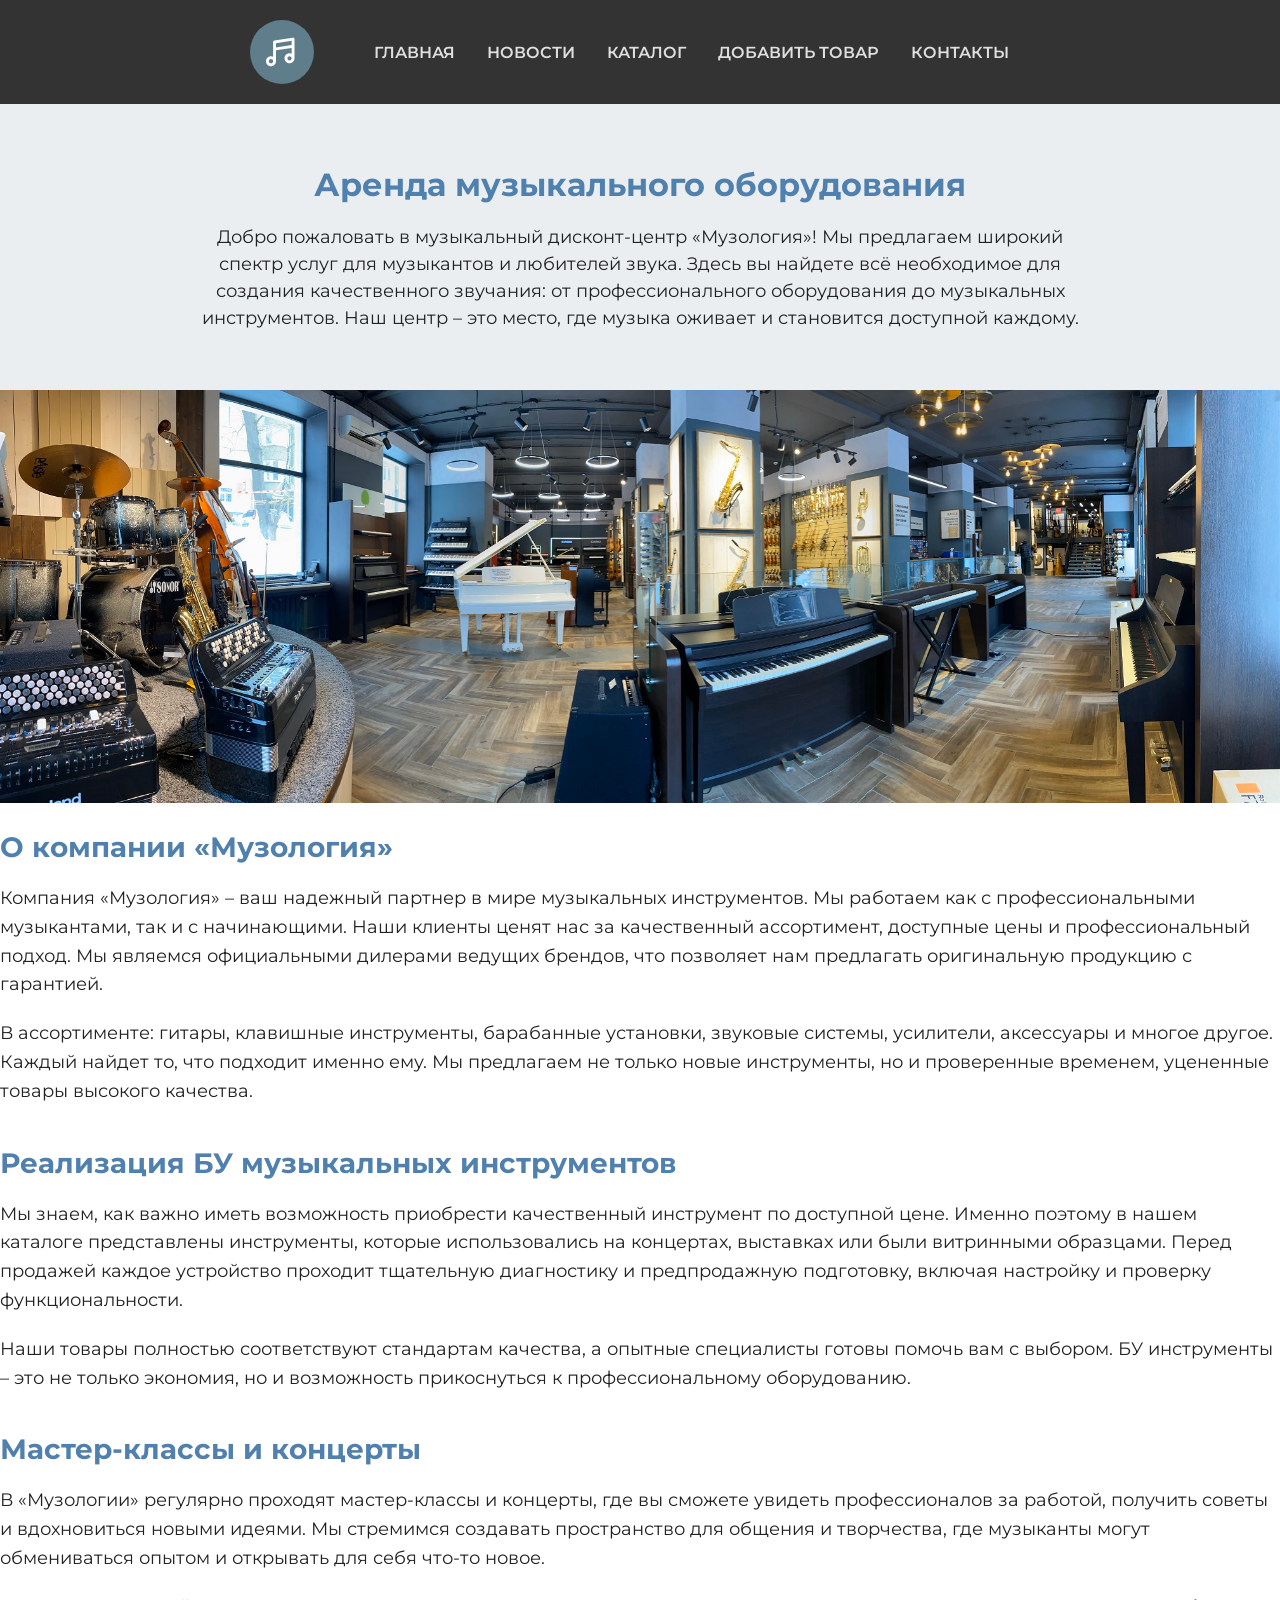
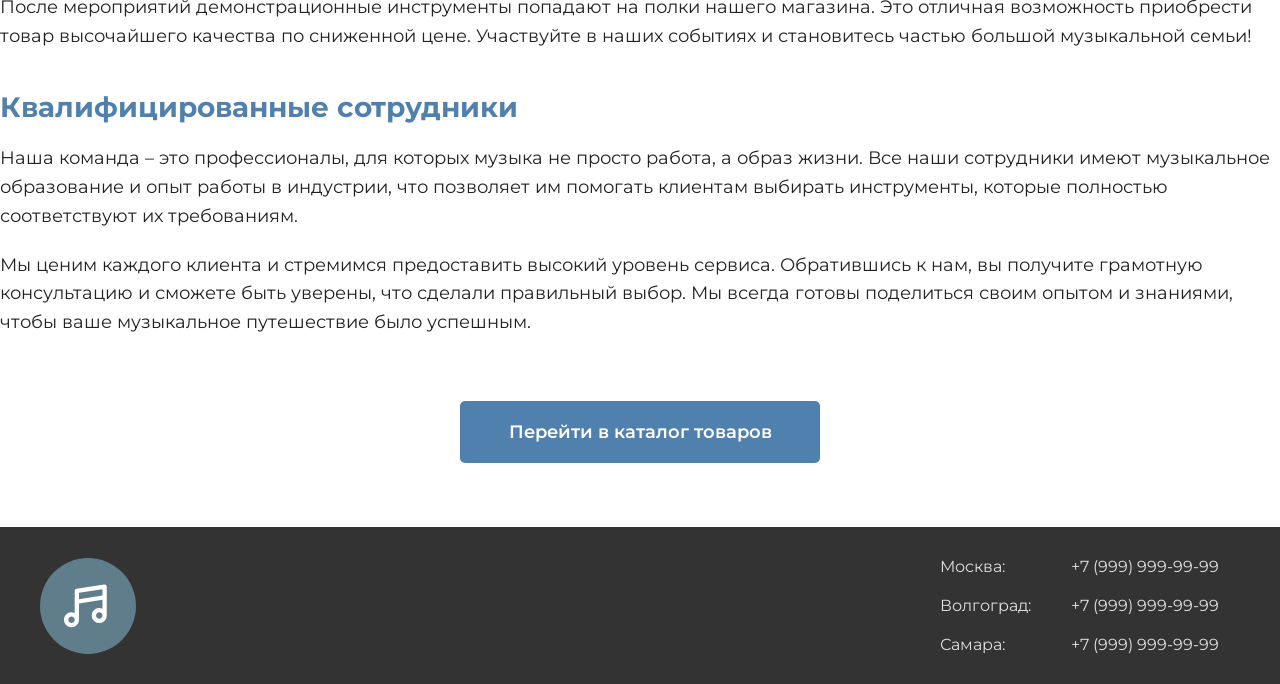
<file: client/index.html>
<!DOCTYPE html>
<html lang="ru">

<head>
    <meta charset="UTF-8">
    <meta name="viewport" content="width=device-width, initial-scale=1.0">
    <link href="https://fonts.googleapis.com/css2?family=Montserrat:wght@100..900&display=swap" rel="stylesheet" />
    <link rel="stylesheet" href="styles/common.css">
    <link rel="stylesheet" href="styles/index.css">
    <title>Музология</title>
</head>

<body>
    <header>
        <img src="icons/logo.svg" alt="Музология Логотип" class="logo" />
        <nav>
            <ul>
                <li class="nav-item"><a href="index.html">Главная</a></li>
                <li class="nav-item"><a href="news.html">Новости</a></li>
                <li class="nav-item"><a href="catalog.html">Каталог</a></li>
                <li class="nav-item"><a href="sell.html">Добавить товар</a></li>
                <li class="nav-item"><a href="contacts.html">Контакты</a></li>
            </ul>
        </nav>
    </header>

    <main>
        <div class="intro">
            <h1>Аренда музыкального оборудования</h1>
            <p>
                Добро пожаловать в музыкальный дисконт-центр «Музология»! Мы предлагаем широкий спектр услуг для
                музыкантов и любителей звука. Здесь вы найдете всё необходимое для создания качественного звучания:
                от профессионального оборудования до музыкальных инструментов. Наш центр – это место, где музыка
                оживает и становится доступной каждому.
            </p>
        </div>
        <div>
            <img class='main-image' src='images/main.png' />
        </div>
        <div class="info-block">
            <h2>О компании «Музология»</h2>
            <p>
                Компания «Музология» – ваш надежный партнер в мире музыкальных инструментов. Мы работаем как с
                профессиональными музыкантами, так и с начинающими. Наши клиенты ценят нас за качественный
                ассортимент, доступные цены и профессиональный подход. Мы являемся официальными дилерами ведущих
                брендов, что позволяет нам предлагать оригинальную продукцию с гарантией.
            </p>
            <p>
                В ассортименте: гитары, клавишные инструменты, барабанные установки, звуковые системы,
                усилители, аксессуары и многое другое. Каждый найдет то, что подходит именно ему. Мы предлагаем
                не только новые инструменты, но и проверенные временем, уцененные товары высокого качества.
            </p>
        </div>

        <div class="info-block">
            <h2>Реализация БУ музыкальных инструментов</h2>
            <p>
                Мы знаем, как важно иметь возможность приобрести качественный инструмент по доступной цене.
                Именно поэтому в нашем каталоге представлены инструменты, которые использовались на концертах,
                выставках или были витринными образцами. Перед продажей каждое устройство проходит тщательную
                диагностику и предпродажную подготовку, включая настройку и проверку функциональности.
            </p>
            <p>
                Наши товары полностью соответствуют стандартам качества, а опытные специалисты готовы помочь
                вам с выбором. БУ инструменты – это не только экономия, но и возможность прикоснуться к
                профессиональному оборудованию.
            </p>
        </div>

        <div class='info-block'>
            <h2>Мастер-классы и концерты</h2>
            <p>
                В «Музологии» регулярно проходят мастер-классы и концерты, где вы сможете увидеть
                профессионалов за работой, получить советы и вдохновиться новыми идеями. Мы стремимся создавать
                пространство для общения и творчества, где музыканты могут обмениваться опытом и открывать для
                себя что-то новое.
            </p>
            <p>
                После мероприятий демонстрационные инструменты попадают на полки нашего магазина. Это отличная
                возможность приобрести товар высочайшего качества по сниженной цене. Участвуйте в наших
                событиях и становитесь частью большой музыкальной семьи!
            </p>
        </div>

        <div class="info-block">
            <h2>Квалифицированные сотрудники</h2>
            <p>
                Наша команда – это профессионалы, для которых музыка не просто работа, а образ жизни. Все наши
                сотрудники имеют музыкальное образование и опыт работы в индустрии, что позволяет им помогать
                клиентам выбирать инструменты, которые полностью соответствуют их требованиям.
            </p>
            <p>
                Мы ценим каждого клиента и стремимся предоставить высокий уровень сервиса. Обратившись к нам,
                вы получите грамотную консультацию и сможете быть уверены, что сделали правильный выбор. Мы
                всегда готовы поделиться своим опытом и знаниями, чтобы ваше музыкальное путешествие было
                успешным.
            </p>
        </div>

        <a href="catalog.html" class="catalog-button">Перейти в каталог товаров</a>
    </main>

    <footer>
        <div class='footer-content'>
            <img src="icons/logo.svg" alt="Логотип Музология" class='footer-logo' />
            <table class="footer-contacts">
                <tr>
                    <td>Москва:</td>
                    <td><a href='tel:+79999999999'>+7 (999) 999-99-99</a></td>
                </tr>
                <tr>
                    <td>Волгоград:</td>
                    <td><a href='tel:+79999999999'>+7 (999) 999-99-99</a></td>
                </tr>
                <tr>
                    <td>Самара:</td>
                    <td><a href='tel:+79999999999'>+7 (999) 999-99-99</a></td>
                </tr>
            </table>
        </div>
    </footer>
</body>

</html>
</file>
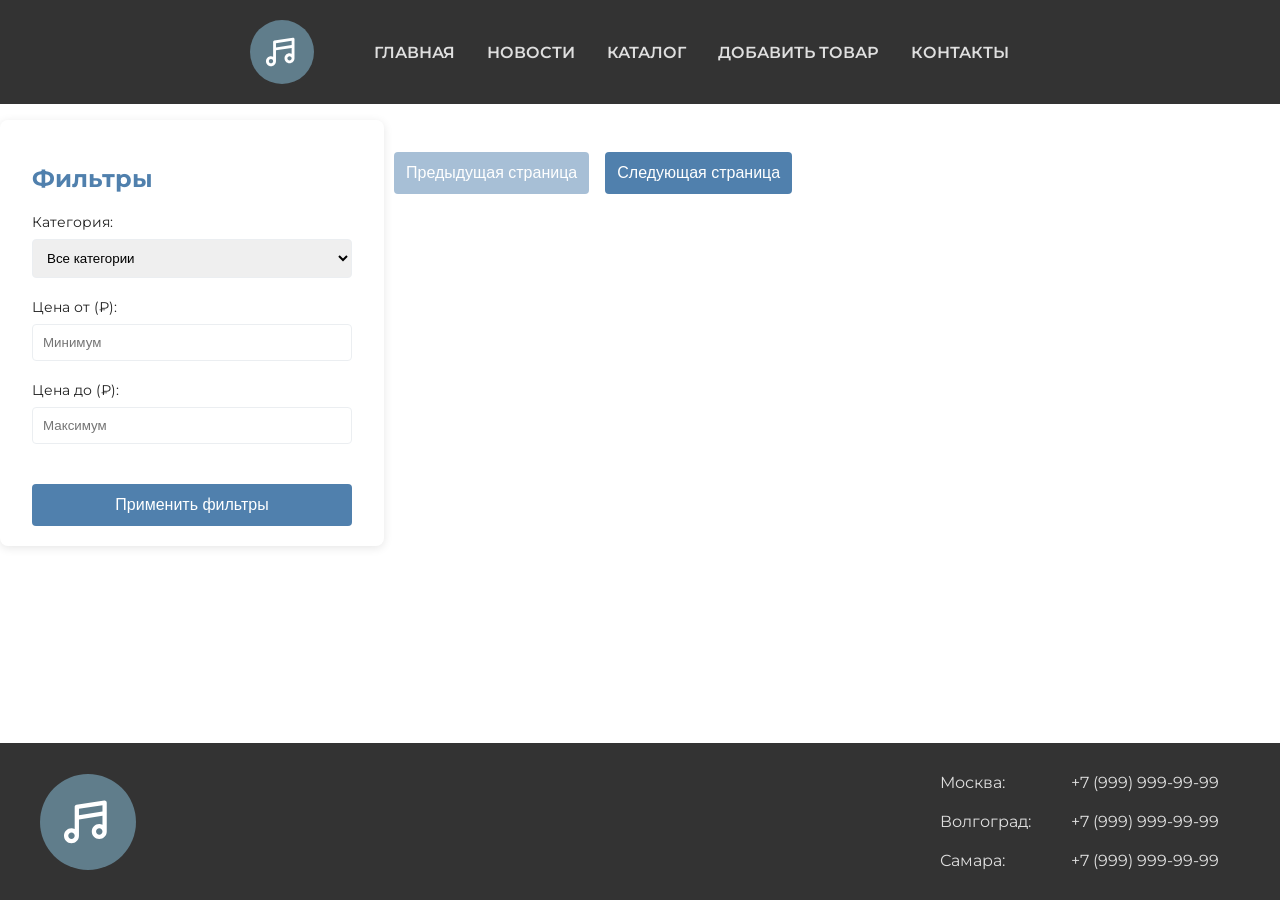
<file: client/catalog.html>
<!DOCTYPE html>
<html lang="ru">

<head>
    <meta charset="UTF-8">
    <meta name="viewport" content="width=device-width, initial-scale=1.0">
    <link href="https://fonts.googleapis.com/css2?family=Montserrat:wght@100..900&display=swap" rel="stylesheet" />
    <link rel="stylesheet" href="styles/common.css">
    <link rel="stylesheet" href="styles/catalog.css">
    <title>Каталог | Музология</title>
</head>

<body>
    <header>
        <img src="icons/logo.svg" alt="Музология Логотип" class="logo" />
        <nav>
            <ul>
                <li class="nav-item"><a href="index.html">Главная</a></li>
                <li class="nav-item"><a href="news.html">Новости</a></li>
                <li class="nav-item"><a href="catalog.html">Каталог</a></li>
                <li class="nav-item"><a href="sell.html">Добавить товар</a></li>
                <li class="nav-item"><a href="contacts.html">Контакты</a></li>
            </ul>
        </nav>
    </header>

    <main class="catalog-main">
        <aside class="filters">
            <form id="filter-form">
                <h3>Фильтры</h3>

                <label for="category">Категория:</label>
                <select id="category" name="category">
                    <option value="-1">Все категории</option>
                    <option value="0">Гитары</option>
                    <option value="1">Ударные</option>
                    <option value="2">Клавишные</option>
                    <option value="3">Аудиооборудование</option>
                    <option value="4">Аксессуары</option>
                </select>

                <label for="price-min">Цена от (₽):</label>
                <input type="number" id="price-min" name="price-min" placeholder="Минимум" min="0">

                <label for="price-max">Цена до (₽):</label>
                <input type="number" id="price-max" name="price-max" placeholder="Максимум" min="0">

                <button type="submit">Применить фильтры</button>
            </form>
        </aside>

        <div style='width: 100%;'>
            <div class="products"></div>
            
            <div class="pagination-controls">
                <button id="prev-page" disabled>Предыдущая страница</button>
                <button id="next-page">Следующая страница</button>
            </div>
        </div>

        <button id='scroll-button' type='button'>Наверх</button>
    </main>

    <footer>
        <div class='footer-content'>
            <img src="icons/logo.svg" alt="Логотип Музология" class='footer-logo' />
            <table class="footer-contacts">
                <tr>
                    <td>Москва:</td>
                    <td><a href='tel:+79999999999'>+7 (999) 999-99-99</a></td>
                </tr>
                <tr>
                    <td>Волгоград:</td>
                    <td><a href='tel:+79999999999'>+7 (999) 999-99-99</a></td>
                </tr>
                <tr>
                    <td>Самара:</td>
                    <td><a href='tel:+79999999999'>+7 (999) 999-99-99</a></td>
                </tr>
            </table>
        </div>
    </footer>

    <script src="scripts/scroll.js"></script>
    <script src="scripts/ajax/catalog.js"></script>
</body>

</html>
</file>
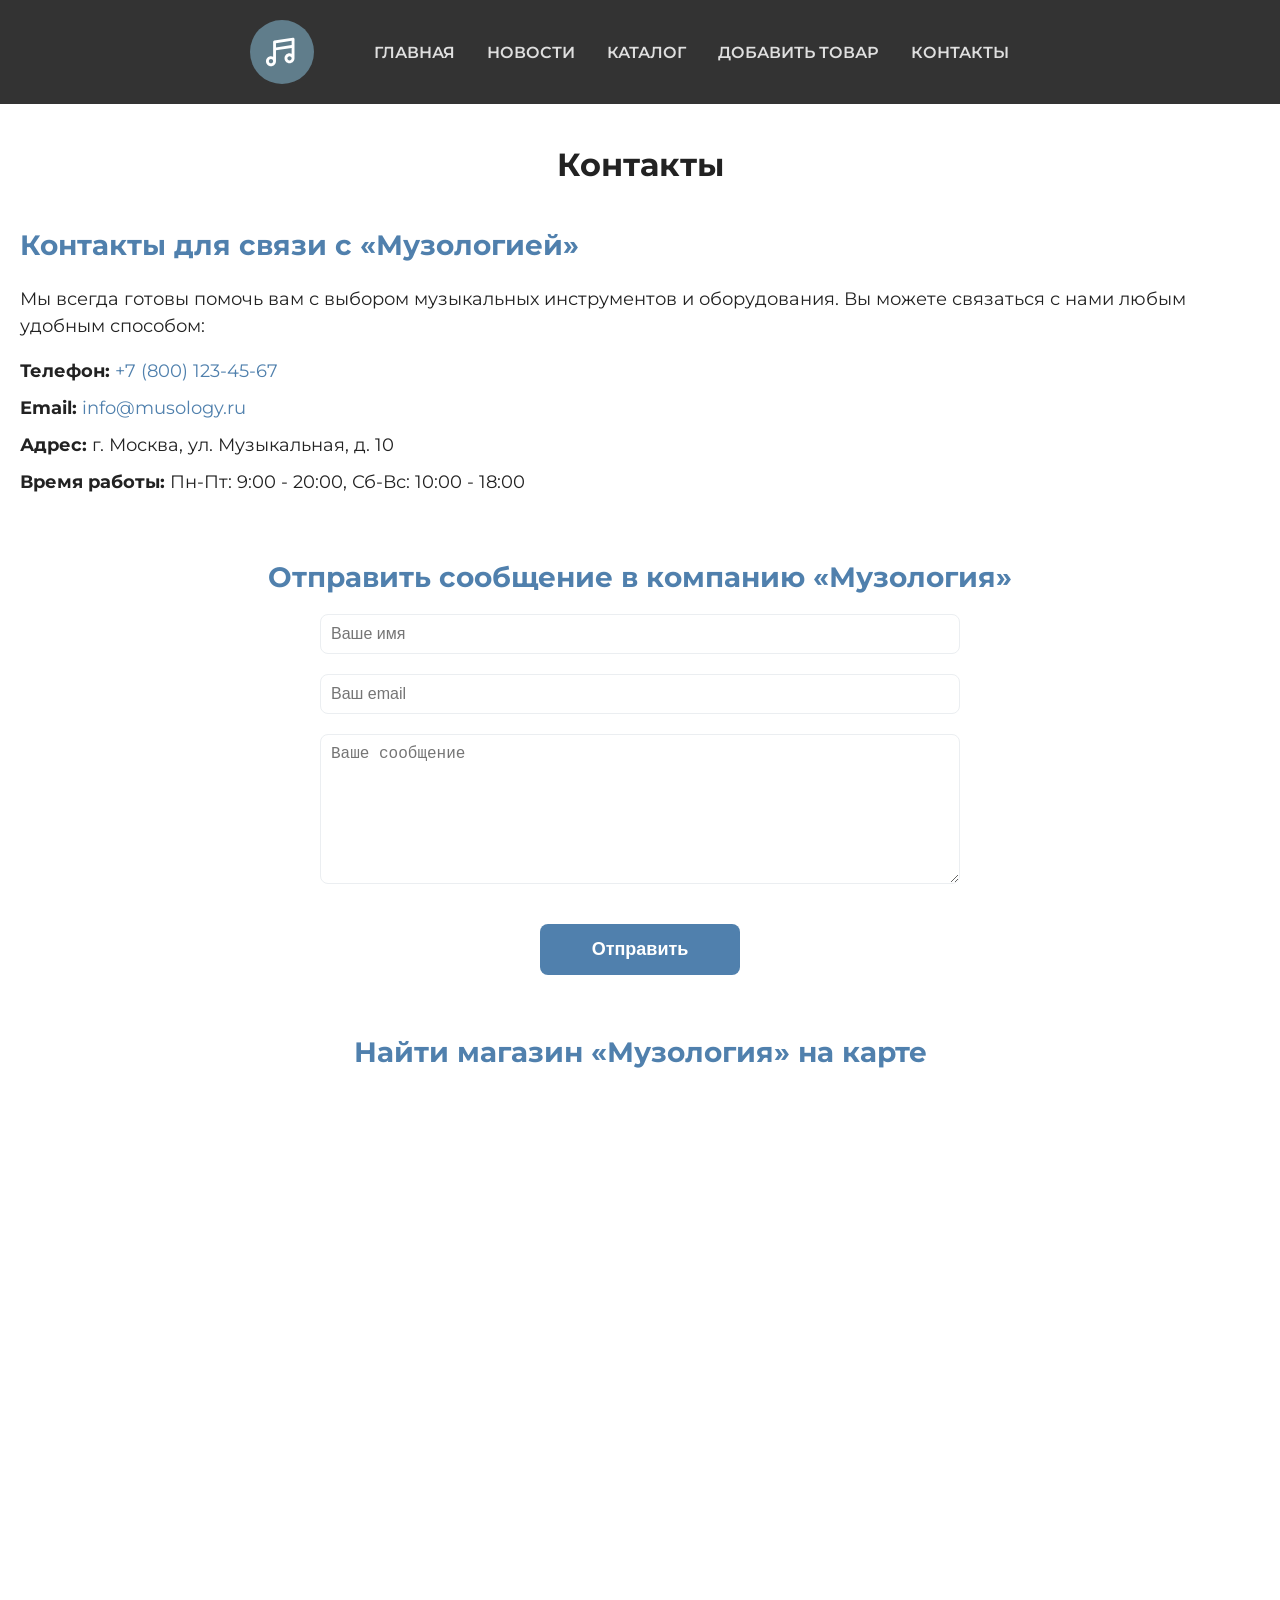
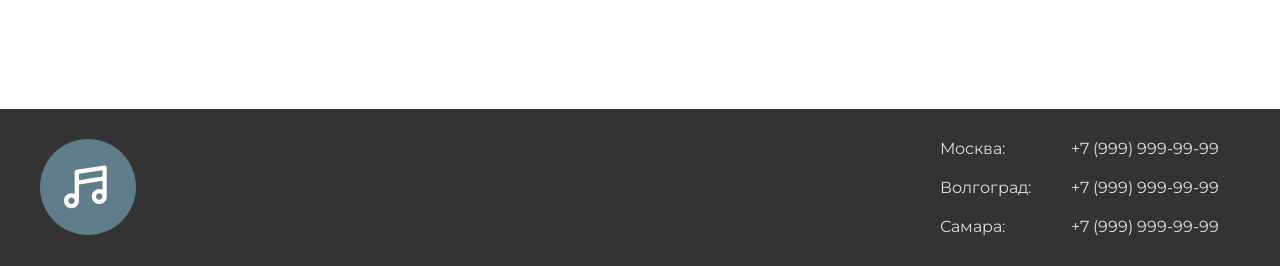
<file: client/contacts.html>
<!DOCTYPE html>
<html lang="ru">

<head>
    <meta charset="UTF-8" />
    <meta name="viewport" content="width=device-width, initial-scale=1.0" />
    <link href="https://fonts.googleapis.com/css2?family=Montserrat:wght@100..900&display=swap" rel="stylesheet" />
    <link rel="stylesheet" href="styles/common.css" />
    <link rel="stylesheet" href="styles/contacts.css" />
    <title>Контакты | Музология</title>
</head>

<body>
    <header>
        <img src="icons/logo.svg" alt="Музология Логотип" class="logo" />
        <nav>
            <ul>
                <li class="nav-item"><a href="index.html">Главная</a></li>
                <li class="nav-item"><a href="news.html">Новости</a></li>
                <li class="nav-item"><a href="catalog.html">Каталог</a></li>
                <li class="nav-item"><a href="sell.html">Добавить товар</a></li>
                <li class="nav-item"><a href="contacts.html">Контакты</a></li>
            </ul>
        </nav>
    </header>

    <main class="contacts-main">
        <h1 class="page-title">Контакты</h1>

        <section class="contact-details">
            <h2>Контакты для связи с «Музологией»</h2>
            <p>
                Мы всегда готовы помочь вам с выбором музыкальных инструментов и оборудования. Вы можете связаться с
                нами любым удобным способом:
            </p>
            <ul>
                <li><strong>Телефон:</strong> <a href="tel:+78001234567">+7 (800) 123-45-67</a></li>
                <li><strong>Email:</strong> <a href="mailto:info@musology.ru">info@musology.ru</a></li>
                <li><strong>Адрес:</strong> г. Москва, ул. Музыкальная, д. 10</li>
                <li><strong>Время работы:</strong> Пн-Пт: 9:00 - 20:00, Сб-Вс: 10:00 - 18:00</li>
            </ul>
        </section>

        <section class="contact-form-section">
            <h2>Отправить сообщение в компанию «Музология»</h2>
            <form class="contact-form">
                <input type="text" name="name" placeholder="Ваше имя" class="form-input" required />
                <input type="email" name="email" placeholder="Ваш email" class="form-input" required />
                <textarea name="message" placeholder="Ваше сообщение" class="form-textarea" required></textarea>
                <button type="submit" class="form-button">Отправить</button>
            </form>
        </section>

        <section class="map-section">
            <h2>Найти магазин «Музология» на карте</h2>
            <div class="map-container">
                <iframe
                    src="https://www.google.com/maps/embed?pb=!1m18!1m12!1m3!1d36231.60034041033!2d55.5079893037637!3d55.419508628278685!2m3!1f0!2f0!3f0!3m2!1i1024!2i768!4f13.1!3m3!1m2!1s0x43de9017c284b935%3A0x3aa44a92f77f5a5f!2z0JHQuNGA0YHQuiwg0KDQtdGB0L8uINCR0LDRiNC60L7RgNGC0L7RgdGC0LDQvQ!5e0!3m2!1sru!2sru!4v1734636148450!5m2!1sru!2sru"
                    width="800" height="600" style="border:0;" allowfullscreen="" loading="lazy"
                    referrerpolicy="no-referrer-when-downgrade"></iframe>
            </div>
        </section>
    </main>

    <footer>
        <div class='footer-content'>
            <img src="icons/logo.svg" alt="Логотип Музология" class='footer-logo' />
            <table class="footer-contacts">
                <tr>
                    <td>Москва:</td>
                    <td><a href='tel:+79999999999'>+7 (999) 999-99-99</a></td>
                </tr>
                <tr>
                    <td>Волгоград:</td>
                    <td><a href='tel:+79999999999'>+7 (999) 999-99-99</a></td>
                </tr>
                <tr>
                    <td>Самара:</td>
                    <td><a href='tel:+79999999999'>+7 (999) 999-99-99</a></td>
                </tr>
            </table>
        </div>
    </footer>
</body>

</html>
</file>
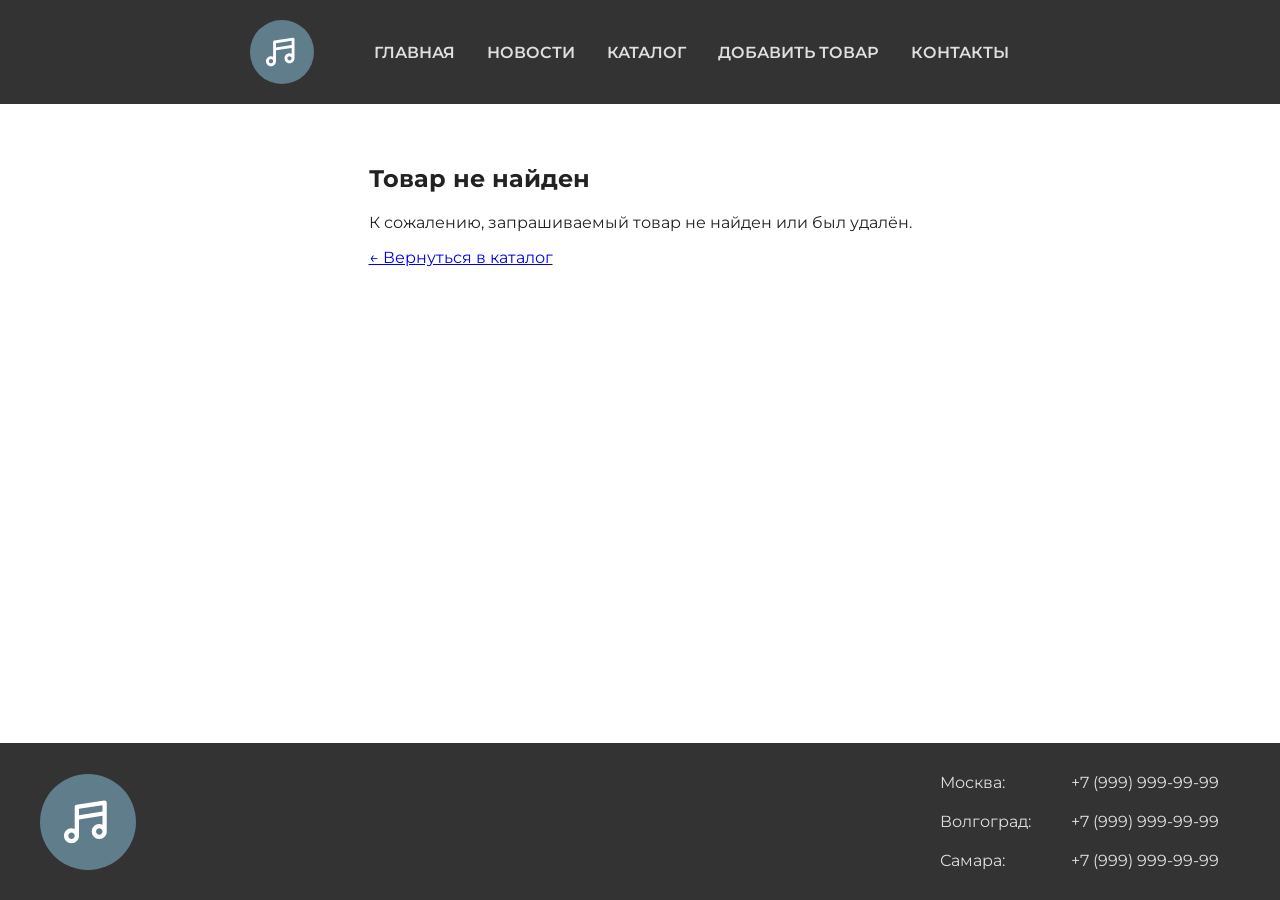
<file: client/product.html>
<!DOCTYPE html>
<html lang="ru">

<head>
    <meta charset="UTF-8" />
    <meta name="viewport" content="width=device-width, initial-scale=1.0" />
    <link href="https://fonts.googleapis.com/css2?family=Montserrat:wght@100..900&display=swap" rel="stylesheet" />
    <link rel="stylesheet" href="styles/common.css" />
    <link rel="stylesheet" href="styles/product.css" />
    <title>Yamaha Grand Piano | Музология</title>
</head>

<body>
    <header>
        <img src="icons/logo.svg" alt="Музология Логотип" class="logo" />
        <nav>
            <ul>
                <li class="nav-item"><a href="index.html">Главная</a></li>
                <li class="nav-item"><a href="news.html">Новости</a></li>
                <li class="nav-item"><a href="catalog.html">Каталог</a></li>
                <li class="nav-item"><a href="sell.html">Добавить товар</a></li>
                <li class="nav-item"><a href="contacts.html">Контакты</a></li>
            </ul>
        </nav>
    </header>

    <main class="product-main">
        <h1 class="brand-title"></h1>
        <section class="product-overview">
            <div class="product-image-container">
                <div class="carousel">
                    <div class="carousel-images">
                        <div class="zoom-container">
                            <img alt="Yamaha Grand Piano" class="product-image" />
                            <div class="magnifier-lens"></div>                        
                        </div>
                    </div>

                    <div id="image-modal">
                        <button class="close">&times;</button>
                        <img class="modal-content" id="img01">
                        <div id="caption"></div>
                    </div>
                </div>
            </div>
            <div class="product-details">
                <h2 id='pr-title' class="product-section-title"></h2>
                <p class="product-description"></p>
                <ul class="product-specs"></ul>
            </div>
        </section>

        <div class="product-contact">
            <p class="contact-text">
                Узнайте больше или закажите инструмент, позвонив по телефону
                <a href="tel:+78001234567">+7 (800) 123-45-67</a> или заполнив форму ниже.
            </p>
            <form class="contact-form">
                <input type="text" name="name" placeholder="Ваше имя" class="form-input" />
                <input type="email" name="email" placeholder="Ваш email" class="form-input" />
                <textarea name="message" placeholder="Ваше сообщение" class="form-textarea"></textarea>
                <button type="submit" class="form-button">Отправить</button>
            </form>
        </div>

        <section class="product-reviews">
            <h2 class='product-section-title'>Отзывы</h2>
            <div id="reviews-list"></div>

            <form id="review-form">
                <h3 class='product-section-title'>Оставить отзыв</h3>

                <label for="review-author">Ваше имя:</label>
                <input type="text" id="review-author" name="review-author" class="form-input" />
                <p id="review-author-error" class="error"></p>

                <label for="review-text">Ваш отзыв:</label>
                <textarea id="review-text" name="review-text" class="form-textarea"></textarea>
                <p id="review-text-error" class="error"></p>

                <button type="submit" class="form-button">Оставить отзыв</button>
                <p id="review-success" class="success-message"></p>
            </form>
        </section>
    </main>

    <footer>
        <div class='footer-content'>
            <img src="icons/logo.svg" alt="Логотип Музология" class='footer-logo' />
            <table class="footer-contacts">
                <tr>
                    <td>Москва:</td>
                    <td><a href='tel:+79999999999'>+7 (999) 999-99-99</a></td>
                </tr>
                <tr>
                    <td>Волгоград:</td>
                    <td><a href='tel:+79999999999'>+7 (999) 999-99-99</a></td>
                </tr>
                <tr>
                    <td>Самара:</td>
                    <td><a href='tel:+79999999999'>+7 (999) 999-99-99</a></td>
                </tr>
            </table>
        </div>
    </footer>

    <script src="scripts/image-modal.js"></script>
    <script src="scripts/zoom.js"></script>
    <script src="scripts/ajax/product.js"></script>
</body>

</html>
</file>
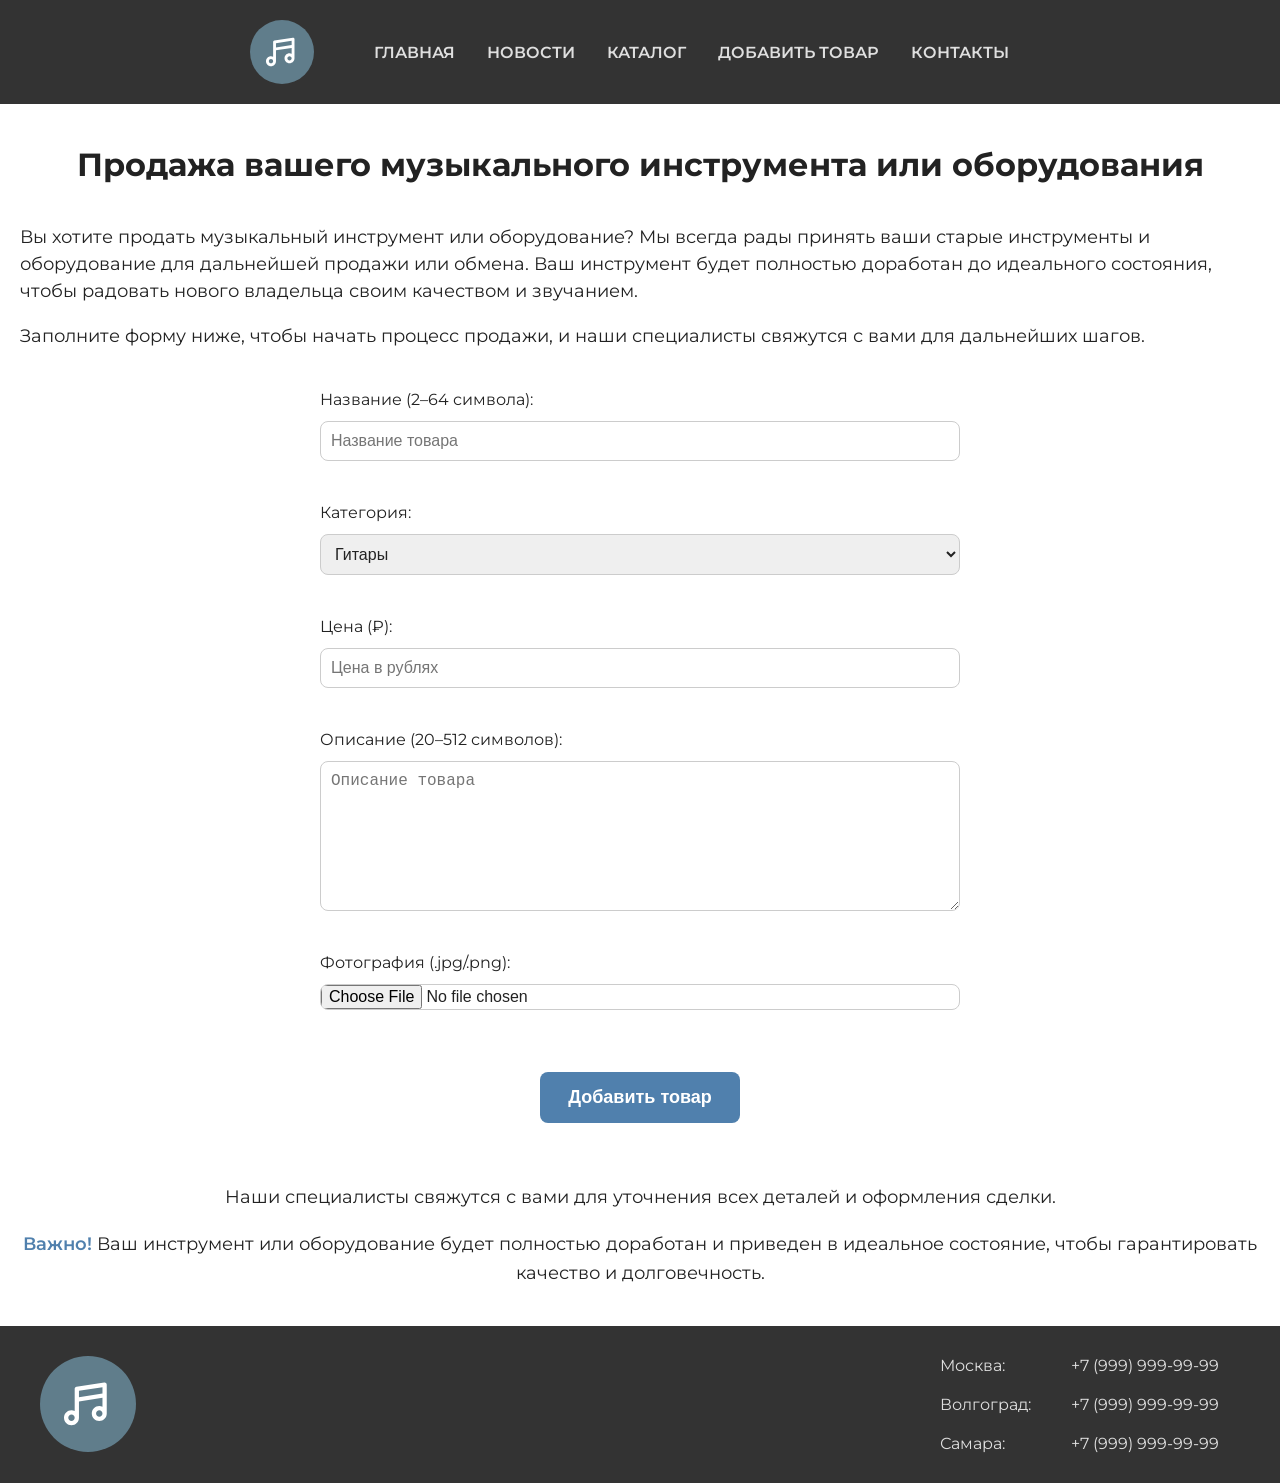
<file: client/sell.html>
<!DOCTYPE html>
<html lang="ru">

<head>
    <meta charset="UTF-8" />
    <meta name="viewport" content="width=device-width, initial-scale=1.0" />
    <link href="https://fonts.googleapis.com/css2?family=Montserrat:wght@100..900&display=swap" rel="stylesheet" />
    <link rel="stylesheet" href="styles/common.css" />
    <link rel="stylesheet" href="styles/sell.css" />
    <title>Продать | Музология</title>
</head>

<body>
    <header>
        <img src="icons/logo.svg" alt="Музология Логотип" class="logo" />
        <nav>
            <ul>
                <li class="nav-item"><a href="index.html">Главная</a></li>
                <li class="nav-item"><a href="news.html">Новости</a></li>
                <li class="nav-item"><a href="catalog.html">Каталог</a></li>
                <li class="nav-item"><a href="sell.html">Добавить товар</a></li>
                <li class="nav-item"><a href="contacts.html">Контакты</a></li>
            </ul>
        </nav>
    </header>

    <main class="sell-main">
        <h1 class="page-title">Продажа вашего музыкального инструмента или оборудования</h1>

        <div class="sell-description">
            <p>Вы хотите продать музыкальный инструмент или оборудование? Мы всегда рады принять ваши старые инструменты
                и оборудование для дальнейшей продажи или обмена. Ваш инструмент будет полностью доработан до идеального
                состояния, чтобы радовать нового владельца своим качеством и звучанием.</p>
            <p>Заполните форму ниже, чтобы начать процесс продажи, и наши специалисты свяжутся с вами для дальнейших
                шагов.</p>
        </div>

        <div class="sell-form-section">
            <form id="sell-form" enctype="multipart/form-data">
                <label for="item-name">Название (2–64 символа):</label>
                <input type="text" id="item-name" name="item-name" placeholder="Название товара" class="form-input" />
                <p id="item-name-error" class="error"></p>

                <label for="category">Категория:</label>
                <select id="category" name="category" class="form-input">
                    <option value="0">Гитары</option>
                    <option value="1">Ударные</option>
                    <option value="2">Клавишные</option>
                    <option value="3">Аудиооборудование</option>
                    <option value="4">Аксессуары</option>
                </select>
                <p id="category-error" class="error"></p>

                <label for="price">Цена (₽):</label>
                <input type="number" id="price" name="price" placeholder="Цена в рублях" min="1" class="form-input" />
                <p id="price-error" class="error"></p>

                <label for="description">Описание (20–512 символов):</label>
                <textarea id="description" name="description" placeholder="Описание товара"
                    class="form-textarea"></textarea>
                <p id="description-error" class="error"></p>

                <label for="item-photo">Фотография (.jpg/.png):</label>
                <input type="file" id="item-photo" name="item-photo" accept="image/*" class="form-input" />
                <p id="item-photo-error" class="error"></p>

                <button type="submit" class="form-button">Добавить товар</button>
            </form>

            <div id="success-message"></div>
        </div>

        <div class="sell-footer">
            <p>Наши специалисты свяжутся с вами для уточнения всех деталей и оформления сделки.</p>
            <p><strong>Важно!</strong> Ваш инструмент или оборудование будет полностью доработан и приведен в идеальное
                состояние, чтобы гарантировать качество и долговечность.</p>
        </div>
    </main>

    <footer>
        <div class='footer-content'>
            <img src="icons/logo.svg" alt="Логотип Музология" class='footer-logo' />
            <table class="footer-contacts">
                <tr>
                    <td>Москва:</td>
                    <td><a href='tel:+79999999999'>+7 (999) 999-99-99</a></td>
                </tr>
                <tr>
                    <td>Волгоград:</td>
                    <td><a href='tel:+79999999999'>+7 (999) 999-99-99</a></td>
                </tr>
                <tr>
                    <td>Самара:</td>
                    <td><a href='tel:+79999999999'>+7 (999) 999-99-99</a></td>
                </tr>
            </table>
        </div>
    </footer>

    <script src="scripts/ajax/sell.js"></script>
</body>

</html>
</file>
<file: client/styles/common.css>
:root {
    --primary-background: #fff;
    --secondary-background: #333;
    --tertiary-background: #ebeef1;

    --primary-text: #222;
    --secondary-text: #dfdfdf;
    --accent-text: #5080ad;

    --primary-border: #ebeef1;
}

html {
    background-color: var(--primary-background);
    color: var(--primary-text);
    font-family: Montserrat, sans-serif;
    height: 100%;
    margin: 0;
    display: flex;
    flex-direction: column;
}

body {
    margin: 0;
    padding: 0;
    height: 100%;
    margin: 0;
    display: flex;
    flex-direction: column;
}

.logo {
    width: 64px;
    height: 64px;
}

.footer-logo {
    width: 40px;
    height: 40px;
}

header {
    background-color: var(--secondary-background);
    padding: 20px 0;
    display: flex;
    align-items: center;
    padding: 20px 250px;
}

nav {
    display: flex;
    align-items: center;
    padding: 0 20px;
}

nav ul {
    list-style-type: none;
    display: flex;
    width: 100%;
    justify-content: left;
    column-gap: 32px;
}

.nav-item a {
    text-decoration: none;
    color: var(--secondary-text);
    font-size: 16px;
    font-weight: 600;
    text-transform: uppercase;
    transition: color 0.1s;
}

.nav-item a:hover {
    color: var(--accent-text);
}


footer {
    background-color: var(--secondary-background);
    display: flex;
    justify-content: center;
    padding: 20px 0;
}

.footer-content {
    width: 1200px;
    display: flex;
    justify-content: space-between;

    align-items: center;
}

.footer-logo {
    width: 96px;
    height: 96px;
}

.footer-contacts {
    width: 320px;
    border-collapse: collapse;
}

.footer-contacts td {
    color: var(--secondary-text);
    padding: 10px 20px;
}

.footer-contacts a {
    color: var(--secondary-text);
    transition: color 0.1s;
    text-decoration: none;;
}

.footer-contacts a:visited {
    color: var(--secondary-text);
}

.footer-contacts a:hover {
    color: var(--accent-text);
}
</file>
<file: client/styles/index.css>
.main-image {
    width: 100%;
    height: auto;
}

.intro {
    margin: 0 auto;
    padding: 40px 200px;
    text-align: center;
    background-color: var(--tertiary-background);
}

.intro h1 {
    font-size: 32px;
    color: var(--accent-text);
    margin-bottom: 20px;
}

.intro p {
    font-size: 18px;
    color: var(--primary-text);
    line-height: 1.5;
}

.info-block {
    max-width: 1400px;
    margin: 0 auto 40px;
}

.info-block h2 {
    font-size: 28px;
    color: var(--accent-text);
    margin-bottom: 20px;
}

.info-block p {
    font-size: 18px;
    color: var(--primary-text);
    line-height: 1.6;
    margin-bottom: 20px;
}

.catalog-button {
    display: block;
    background-color: var(--accent-text);
    color: var(--primary-background);
    margin: 64px auto;
    padding: 20px 0;
    width: 360px;
    text-align: center;
    font-size: 18px;
    font-weight: 600;
    border: none;
    cursor: pointer;
    transition: background-color 0.1s;
    border-radius: 5px;
    text-decoration: none;
}

.catalog-button:hover {
    background-color: var(--primary-text);
}
</file>
<file: client/styles/catalog.css>
.catalog-main {
    display: flex;
    flex: 1;
    column-gap: 10px;
    width: 1400px;
    margin: 0 auto;
    padding: 16px 0;
}
.filters {
    position: sticky;
    top: 0;
    width: 320px;
    height: min-content;
    padding: 20px 32px;
    box-shadow: 0 2px 10px rgba(0, 0, 0, 0.1);
    border-radius: 8px;
    flex-shrink: 0;
}

#filter-form h3 {
    font-size: 24px;
    width: 100%;
    color: var(--accent-text);
    margin-bottom: 20px;
}

#filter-form label {
    display: block;
    font-size: 14px;
    color: var(--primary-text);
    margin-bottom: 8px;
}

#filter-form select, #filter-form input {
    box-sizing: border-box;
    width: 100%;
    padding: 10px;
    margin-bottom: 20px;
    border-radius: 4px;
    border: 1px solid var(--primary-border)
}

#filter-form button {
    margin-top: 20px;
    width: 100%;
    padding: 12px;
    background-color: var(--accent-text);
    color: #fff;
    font-size: 16px;
    border: none;
    border-radius: 4px;
    cursor: pointer;
    transition: background-color 0.1s;
}

#filter-form button:hover {
    background-color: var(--primary-text);
}

.products {
    display: grid;
    height: min-content;
    width: 100%;
    grid-template-columns: 1fr 1fr;
    gap: 20px;
}

.product-card-box {
    padding: 40px;
    display: flex;
    flex-direction: column;
    align-items: center;
    box-shadow: 0 2px 10px rgba(0, 0, 0, 0.1);
    border-radius: 4px;
    text-decoration: none;
    transition: transform 0.1s, box-shadow 0.1s;
}

.product-card-image {
    width: 100%;
    height: 300px;
    margin-bottom: 10px;
    object-fit: cover;
    border-radius: 4px;
}

.product-card-info {
    padding: 15px;
    display: flex;
    flex-direction: column;
    align-items: center;
    text-align: center;
}

.product-card-info div {
    font-size: 18px;
    color: var(--primary-text);
    margin-bottom: 5px;
}

.product-card-info strong {
    font-size: 20px;
    color: var(--accent-text);
    margin-bottom: 10px;
}

.product-card-info p {
    font-size: 14px;
    color: var(--primary-text);
    margin: 0;
}

.product-card-box:hover {
    transform: scale(1.03);
    box-shadow: 0 4px 20px rgba(0, 0, 0, 0.2);
}

.product-card-box:hover .product-card-image {
    filter: brightness(90%);
}

#scroll-button {
    position: fixed;
    bottom: 20px;
    right: 20px;
    border: 1px solid var(--primary-background);
    background-color: var(--secondary-background);
    color: var(--secondary-text);
    cursor: pointer;
    display: none;;
    border-radius: 8px;
    font-size: 16px;
    padding: 12px;
}

.no-results {
    grid-column: span 2;
    display: flex;
    justify-content: center;
}

.no-results p {
    font-size: 16px;
    color: var(--primary-text);
    margin: 0;
}
.pagination-controls {
    display: flex;
    gap: 16px;
    margin: 32px 0;
}

.pagination-controls button {
    padding: 12px;
    background-color: var(--accent-text);
    color: #fff;
    font-size: 16px;
    border: none;
    border-radius: 4px;
    cursor: pointer;
    transition: background-color 0.1s;
}

.pagination-controls button:hover:not(:disabled) {
    background-color: var(--primary-text);
}

.pagination-controls button:disabled {
    cursor: auto;
    opacity: 50%;
}
</file>
<file: client/styles/contacts.css>
.contacts-main {
    max-width: 1400px;
    margin: 0 auto;
    padding: 20px;
    flex: 1
}

.page-title {
    font-size: 32px;
    text-align: center;
    margin-bottom: 40px;
}

.contact-details {
    font-size: 18px;
    color: var(--primary-text);
    line-height: 1.5;
    margin-bottom: 40px;
}

.contact-details h2 {
    font-size: 28px;
    color: var(--accent-text);
    margin-bottom: 20px;
}

.contact-details ul {
    list-style: none;
    padding: 0;
}

.contact-details li {
    margin-bottom: 10px;
}

.contact-details a {
    color: var(--accent-text);
    text-decoration: none;
    transition: color 0.3s ease;
}

.contact-details a:hover {
    color: var(--primary-text);
}

.contact-form-section {
    margin-bottom: 40px;
    display: flex;
    flex-direction: column;
    align-items: center;
}

.contact-form-section h2 {
    font-size: 28px;
    color: var(--accent-text);
    margin-bottom: 20px;
}

.contact-form {
    display: flex;
    flex-direction: column;
    width: 640px;
    row-gap: 20px;
}

.form-input, .form-textarea {
    width: 100%;
    padding: 10px;
    border-radius: 8px;
    border: 1px solid var(--primary-border);
    font-size: 16px;
    color: var(--primary-text);
    box-sizing: border-box;
}

.form-textarea {
    height: 150px;
    resize: vertical;
}

.form-button {
    background-color: var(--accent-text);
    color: var(--primary-background);
    padding: 15px 0;
    width: 200px;
    font-size: 18px;
    font-weight: 600;
    border: none;
    cursor: pointer;
    border-radius: 8px;
    text-align: center;
    margin: 20px auto;
    transition: background-color 0.1s;
}

.form-button:hover {
    background-color: var(--primary-text);
}

.map-section {
    margin-top: 40px;
}

.map-section h2 {
    font-size: 28px;
    color: var(--accent-text);
    text-align: center;
    margin-bottom: 20px;
}

.map-container {
    display: flex;
    justify-content: center;
    align-items: center;
    margin: 0 auto;
    max-width: 100%;
}

iframe {
    border: none;
    border-radius: 8px;
    width: 100%;
    width: 1000px;
    height: 600px;
}
</file>
<file: client/styles/product.css>
.product-main {
    max-width: 1400px;
    margin: 0 auto;
    padding: 40px;
    flex-grow: 1;
}

.brand-title {
    font-size: 36px;
    color: var(--accent-text);
    text-align: center;
    margin-bottom: 40px;
}

.product-overview {
    display: flex;
    flex-wrap: wrap;
    gap: 40px;
    margin-bottom: 40px;
}

.product-image-container {
    flex: 1;
    min-width: 300px;
    max-width: 600px;
}

.carousel {
    position: relative;
    overflow: hidden;
    width: 600px;
}

.carousel-images {
    display: flex;
    width: 400%;
    transition: transform 0.5s;
}

.zoom-container {
    display: flex;
    position: relative;
    overflow: hidden;
    width: 600px;
    height: 600px;
}

.product-image {
    width: 100%;
    object-fit: cover;
    border-radius: 8px;
    transition: transform 0.1s ease;
    transform-origin: center;
    cursor: pointer;
}

.carousel-button {
    position: absolute;
    display: flex;
    justify-content: center;
    align-items: center;
    width: 32px;
    height: 32px;
    top: 50%;
    transform: translateY(-50%);
    background-color: var(--secondary-background);
    color: var(--secondary-text);
    border: none;
    cursor: pointer;
    font-size: 24px;
    border-radius: 8px;
    z-index: 10;
    transition: background-color 0.1s;
}

.carousel-button:hover {
    background-color: var(--tertiary-background);
    color: var(--primary-text);
}

.prev-button {
    left: 10px;
}

.next-button {
    right: 10px;
}

#image-modal {
    display: none;
    position: fixed;
    z-index: 2;
    left: 0;
    top: 0;
    width: 100%;
    height: 100vh;
    background-color: var(--secondary-background);
    overflow: auto;
    padding: 60px 0;;
}

.modal-content {
    margin: auto;
    display: block;
    height: 90%;;
}

.close {
    position: absolute;
    background-color: transparent;
    border: none;
    top: 15px;
    right: 35px;
    color: var(--primary-background);
    font-size: 40px;
    font-weight: bold;
    transition: 0.3s;
}

.close:hover,
.close:focus {
    color: var(--accent-text);
    text-decoration: none;
    cursor: pointer;
}

#caption {
    text-align: center;
    padding: 10px;
    color: var(--primary-background);
    font-size: 18px;
}


.product-details {
    flex: 1;
    min-width: 300px;
}

.product-section-title {
    font-size: 28px;
    color: var(--accent-text);
    margin-bottom: 20px;
}

.product-description {
    font-size: 18px;
    color: var(--primary-text);
    line-height: 1.6;
    margin-bottom: 20px;
}

.product-specs {
    list-style: none;
    padding: 0;
    font-size: 16px;
    color: var(--primary-text);
}

.product-specs li {
    margin-bottom: 10px;
}

.product-features {
    margin-bottom: 40px;
}

.features-grid {
    display: grid;
    grid-template-columns: 1fr 1fr 1fr 1fr;
    gap: 20px;
}

.feature-item {
    background-color: var(--primary-background);
    border: 1px solid var(--primary-border);
    border-radius: 8px;
    padding: 20px;
    text-align: center;
}

.feature-title {
    font-size: 20px;
    color: var(--accent-text);
    margin-bottom: 10px;
}

.feature-text {
    font-size: 16px;
    color: var(--primary-text);
}

.product-contact {
    text-align: center;
    margin-top: 40px;
}

.contact-text {
    font-size: 18px;
    color: var(--primary-text);
    margin-bottom: 20px;
}

.contact-text a {
    color: var(--accent-text);
    text-decoration: none;
    transition: color 0.1s;
}

.contact-text a:hover {
    color: var(--primary-text);
}

.contact-form {
    display: flex;
    flex-direction: column;
    width: 640px;
    margin: 0 auto;
    row-gap: 20px;
}

.form-input, .form-textarea {
    width: 100%;
    padding: 10px;
    border-radius: 8px;
    border: 1px solid var(--primary-border);
    font-size: 16px;
    color: var(--primary-text);
    box-sizing: border-box;
}

.form-textarea {
    height: 150px;
    resize: vertical;
}

.form-button {
    background-color: var(--accent-text);
    color: var(--primary-background);
    padding: 15px 0;
    width: 200px;
    font-size: 18px;
    font-weight: 600;
    border: none;
    cursor: pointer;
    border-radius: 8px;
    text-align: center;
    margin: 20px auto;
    transition: background-color 0.1s;
}

.form-button:hover {
    background-color: var(--primary-text);
}

.product-reviews {
    margin-top: 40px;
}

.product-reviews h2, .product-reviews h3 {
    margin-bottom: 10px;
}

.review {
    border-top: 1px solid #ddd;
    padding: 10px 0;
}

.review-author {
    font-weight: bold;
}

.review-text {
    margin: 5px 0 15px;
}

.success-message {
    color: green;
}

.error {
    color: red;
    font-size: 0.9rem;
    margin-bottom: 10px;
}
</file>
<file: client/styles/sell.css>
.sell-main {
    max-width: 1400px;
    margin: 0 auto;
    padding: 20px;
}

.page-title {
    font-size: 32px;
    text-align: center;
    margin-bottom: 40px;
}

.sell-description {
    font-size: 18px;
    color: var(--primary-text);
    line-height: 1.5;
    margin-bottom: 40px;
}

.sell-form-section {
    margin-bottom: 40px;
    display: flex;
    flex-direction: column;
    align-items: center;
}

.sell-form-section h2 {
    font-size: 28px;
    color: var(--accent-text);
    margin-bottom: 20px;
}

#sell-form {
    display: flex;
    flex-direction: column;
    width: 640px;
    row-gap: 12px;
}

.form-input, .form-textarea {
    width: 100%;
    padding: 10px;
    border-radius: 8px;
    border: 1px solid #ccc;
    font-size: 16px;
    color: var(--primary-text);
    box-sizing: border-box;
}

.form-textarea {
    height: 150px;
    resize: vertical;
}

.form-input[type="file"] {
    padding: 0;
}

.form-button {
    background-color: var(--accent-text);
    color: var(--primary-background);
    padding: 15px 0;
    width: 200px;
    font-size: 18px;
    font-weight: 600;
    border: none;
    cursor: pointer;
    border-radius: 8px;
    text-align: center;
    margin: 20px auto;
    transition: background-color 0.1s ease;
}

.form-button:hover {
    background-color: var(--primary-text);
}

.error {
    color: red;
    font-size: 14px;
    margin: 0;
    height: 18px;
}

#success-message {
    color: green;
    font-size: 18px;
}

.sell-footer {
    font-size: 18px;
    color: var(--primary-text);
    line-height: 1.6;
    text-align: center;
    margin-top: 40px;
}

.sell-footer strong {
    font-weight: 600;
    color: var(--accent-text);
}
</file>
